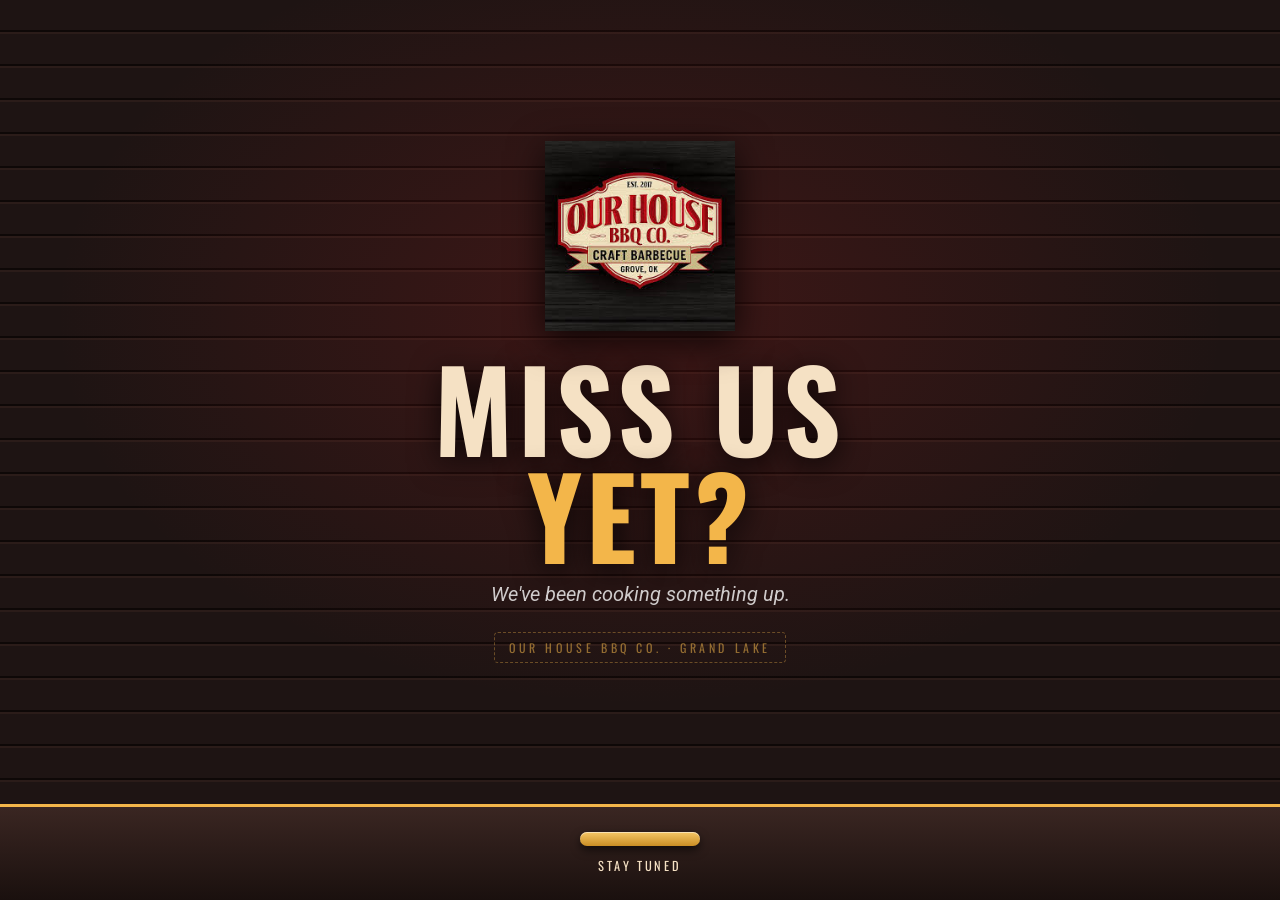
<file: index.html>
<!DOCTYPE html>
<html lang="en">
<head>
  <meta charset="UTF-8" />
  <meta name="viewport" content="width=device-width, initial-scale=1.0" />
  <title>Our House BBQ Co. • Miss us yet?</title>
  <meta name="description" content="Our House BBQ Co. · Craft Barbecue, Grand Lake, Oklahoma. We've been cooking something up." />

  <meta property="og:title" content="Miss us yet? · Our House BBQ Co." />
  <meta property="og:description" content="We've been cooking something up. Stay tuned." />
  <meta property="og:image" content="https://ourhousebbq.com/ourhouse-logo.png" />
  <meta property="og:url" content="https://ourhousebbq.com/" />
  <meta property="og:type" content="website" />

  <link rel="preconnect" href="https://fonts.googleapis.com">
  <link href="https://fonts.googleapis.com/css2?family=Oswald:wght@400;600;700&family=Roboto:ital,wght@0,400;1,400&display=swap" rel="stylesheet">

  <style>
    :root{
      --bbq-gold:#f3b64a;
      --bbq-cream:#f5e1c4;
    }

    *{ box-sizing:border-box; margin:0; padding:0; }

    /* Rolled-down shutter, the full "Miss us yet?" holding screen */
    body{
      min-height:100dvh;
      display:flex; flex-direction:column; align-items:center; justify-content:center;
      text-align:center;
      padding:24px 16px 120px;
      font-family:Roboto, system-ui, -apple-system, "Segoe UI", Arial, sans-serif;
      color:#fff;
      overflow-x:hidden;
      background:
        radial-gradient(900px 600px at 50% 35%, rgba(180,35,35,.22), transparent 65%),
        repeating-linear-gradient(180deg, #1e1413 0 30px, #0e0807 30px 32px, #2b1c19 32px 34px);
      background-color:#140d0c;
    }

    .logo{
      width:min(46%, 190px); margin-bottom:22px;
      filter:drop-shadow(0 10px 18px rgba(0,0,0,.8));
    }
    h1{
      font-family:Oswald, sans-serif; text-transform:uppercase;
      font-size:clamp(3rem, 14vw, 7rem); line-height:.95; letter-spacing:.04em;
      color:var(--bbq-cream); text-shadow:0 6px 30px rgba(0,0,0,.8);
    }
    h1 em{ font-style:normal; color:var(--bbq-gold); }
    .tease{
      margin-top:16px; font-size:clamp(1rem, 3.6vw, 1.25rem); font-style:italic;
      color:rgba(255,255,255,.78);
    }
    .stencil{
      margin-top:26px; font-family:Oswald, sans-serif; text-transform:uppercase;
      letter-spacing:.3em; font-size:.75rem; color:rgba(243,182,74,.55);
      border:1px dashed rgba(243,182,74,.35); padding:6px 14px; border-radius:4px;
    }

    /* bottom rail + handle */
    .rail{
      position:fixed; left:0; right:0; bottom:0; height:96px;
      background:linear-gradient(180deg, #3a2622, #1a100e);
      border-top:3px solid var(--bbq-gold);
      display:flex; flex-direction:column; align-items:center; justify-content:center; gap:10px;
    }
    .handle{
      width:120px; height:14px; border-radius:7px;
      background:linear-gradient(180deg, #f6c766, #c98d24);
      box-shadow:0 4px 10px rgba(0,0,0,.6), inset 0 1px 0 rgba(255,255,255,.5);
    }
    .hint{
      font-family:Oswald, sans-serif; text-transform:uppercase; letter-spacing:.22em;
      font-size:.78rem; color:var(--bbq-cream);
    }
  </style>
</head>
<body>
  <img class="logo" src="ourhouse-logo.png" alt="Our House BBQ Co. logo">
  <h1>Miss us<br><em>yet?</em></h1>
  <p class="tease">We've been cooking something up.</p>
  <div class="stencil">Our House BBQ Co. · Grand Lake</div>

  <div class="rail" aria-hidden="true">
    <div class="handle"></div>
    <div class="hint">Stay tuned</div>
  </div>
</body>
</html>
</file>
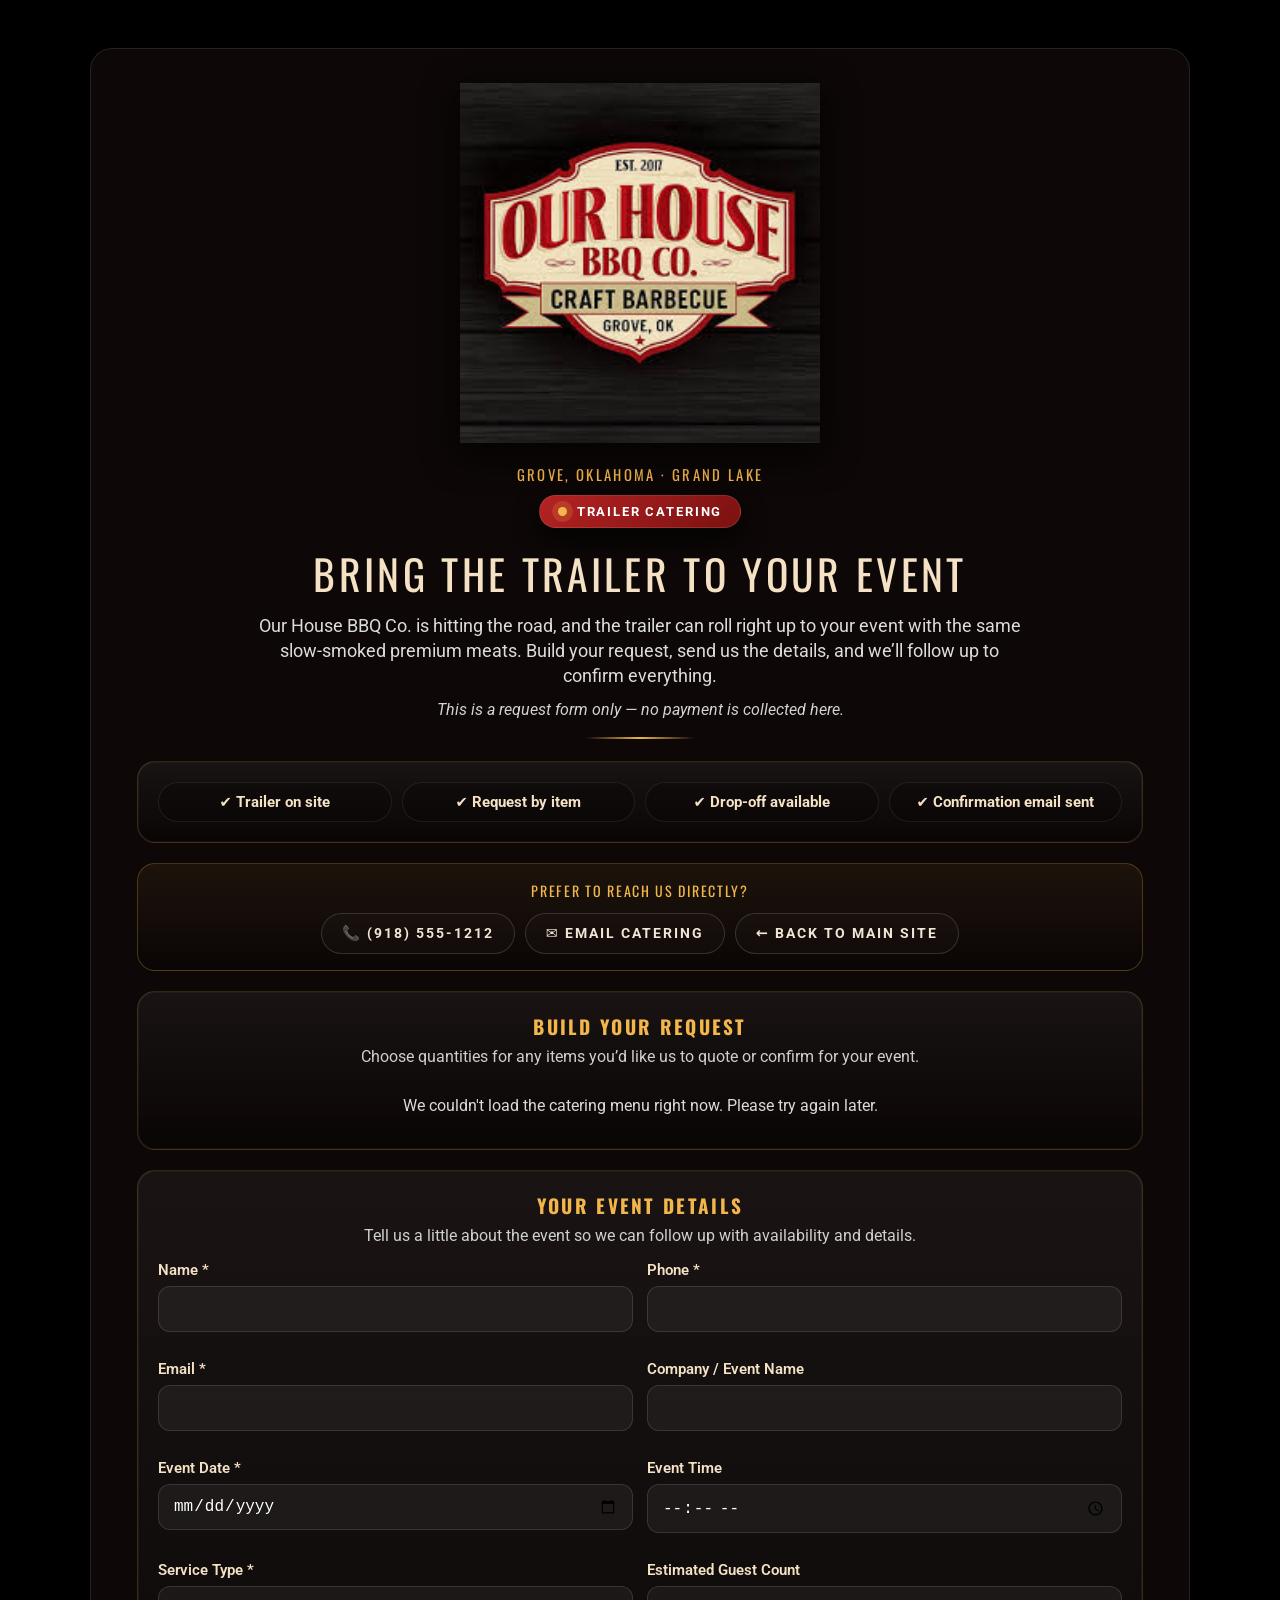
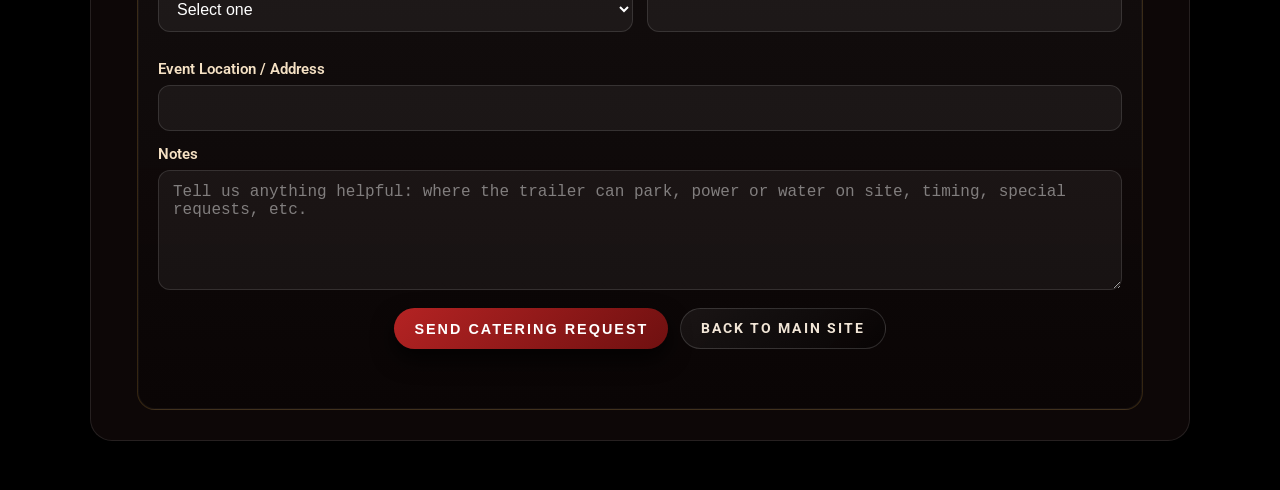
<file: catering.html>
<!DOCTYPE html>
<html lang="en">
<head>
  <meta charset="UTF-8" />
  <title>Our House BBQ Co. • Book the Trailer</title>
  <meta name="viewport" content="width=device-width, initial-scale=1.0" />
  <meta name="description" content="Book the Our House BBQ Co. trailer for your event. The same slow-smoked premium meats, cooked fresh on site around Grand Lake." />

  <link href="https://fonts.googleapis.com/css2?family=Oswald:wght@300;400;600&family=Roboto:wght@300;400;500;700&display=swap" rel="stylesheet">
  <link rel="stylesheet" href="catering.css" />
</head>
<body>
  <div class="smoke"></div>

  <div class="wrap">
    <main class="card" role="main">
      <img src="ourhouse-logo.png" alt="Our House BBQ Co. logo" class="logo" />

      <div class="location">Grove, Oklahoma · Grand Lake</div>

      <div class="status-pill" aria-label="Trailer Catering">
        <span class="dot" aria-hidden="true"></span>
        Trailer Catering
      </div>

      <div class="headline">Bring the Trailer to Your Event</div>

      <p class="tagline">
        Our House BBQ Co. is hitting the road, and the trailer can roll right up to your event
        with the same slow-smoked premium meats. Build your request, send us the details,
        and we’ll follow up to confirm everything.
      </p>

      <p class="smalltag">
        This is a request form only — no payment is collected here.
      </p>

      <div class="divider"></div>

      <section class="intro-box">
        <div class="intro-grid">
          <div class="intro-pill">✔ Trailer on site</div>
          <div class="intro-pill">✔ Request by item</div>
          <div class="intro-pill">✔ Drop-off available</div>
          <div class="intro-pill">✔ Confirmation email sent</div>
        </div>
      </section>

      <section class="contact-bar">
        <div class="contact-label">Prefer to reach us directly?</div>
        <div class="contact-btns">
          <a href="tel:+19185551212" class="btn btn-contact">📞 (918) 555-1212</a>
          <a href="mailto:catering@ourhousebbq.com" class="btn btn-contact">✉️ Email Catering</a>
          <a href="index.html" class="btn btn-contact">← Back to Main Site</a>
        </div>
      </section>

      <section class="menu-shell">
        <div class="section-head">
          <h2>Build Your Request</h2>
          <p>Choose quantities for any items you’d like us to quote or confirm for your event.</p>
        </div>

        <div id="menuStatus" class="menu-status">Loading menu…</div>
        <div id="menuContainer" class="menu-container"></div>
      </section>

      <section class="form-shell">
        <div class="section-head">
          <h2>Your Event Details</h2>
          <p>Tell us a little about the event so we can follow up with availability and details.</p>
        </div>

        <form id="cateringForm" novalidate>
          <div class="form-grid">
            <div class="field">
              <label for="customerName">Name *</label>
              <input id="customerName" name="customerName" type="text" required />
            </div>

            <div class="field">
              <label for="customerPhone">Phone *</label>
              <input id="customerPhone" name="customerPhone" type="tel" required />
            </div>

            <div class="field">
              <label for="customerEmail">Email *</label>
              <input id="customerEmail" name="customerEmail" type="email" required />
            </div>

            <div class="field">
              <label for="eventName">Company / Event Name</label>
              <input id="eventName" name="eventName" type="text" />
            </div>

            <div class="field">
              <label for="eventDate">Event Date *</label>
              <input id="eventDate" name="eventDate" type="date" required />
            </div>

            <div class="field">
              <label for="eventTime">Event Time</label>
              <input id="eventTime" name="eventTime" type="time" />
            </div>

            <div class="field">
              <label for="serviceType">Service Type *</label>
              <select id="serviceType" name="serviceType" required>
                <option value="">Select one</option>
                <option value="Trailer on site">Trailer on site</option>
                <option value="Drop-off delivery">Drop-off delivery</option>
              </select>
            </div>

            <div class="field">
              <label for="guestCount">Estimated Guest Count</label>
              <input id="guestCount" name="guestCount" type="number" min="1" step="1" />
            </div>
          </div>

          <div class="field">
            <label for="eventAddress">Event Location / Address</label>
            <input id="eventAddress" name="eventAddress" type="text" />
          </div>

          <div class="field">
            <label for="notes">Notes</label>
            <textarea id="notes" name="notes" rows="5" placeholder="Tell us anything helpful: where the trailer can park, power or water on site, timing, special requests, etc."></textarea>
          </div>

          <!-- Honeypot -->
          <div class="hp-wrap" aria-hidden="true">
            <label for="website">Website</label>
            <input id="website" name="website" type="text" tabindex="-1" autocomplete="off" />
          </div>

          <div class="submit-row">
            <button id="submitBtn" type="submit" class="btn btn-primary">Send Catering Request</button>
            <a class="btn btn-dark" href="index.html">Back to Main Site</a>
          </div>

          <div id="formMessage" class="form-message" role="status" aria-live="polite"></div>
        </form>
      </section>
    </main>
  </div>

  <script>
    window.CATERING_CONFIG = {
      menuCsvUrl: "https://docs.google.com/spreadsheets/d/e/2PACX-1vSobM8bRtCBciTJu4weHyJuklDC70oORiaJsfuI1Zv2blUgWF8-LJv1S7bQ5V8LUL31e6KqtPcQVAP6/pub?output=csv",
      apiUrl: "https://ourhousebbq-catering-mailer-833295204397.us-central1.run.app/submit-catering",
      restaurantName: "Our House BBQ Co.",
      confirmationFromName: "Our House BBQ Catering"
    };
  </script>
  <script src="catering.js"></script>
</body>
</html>
</file>
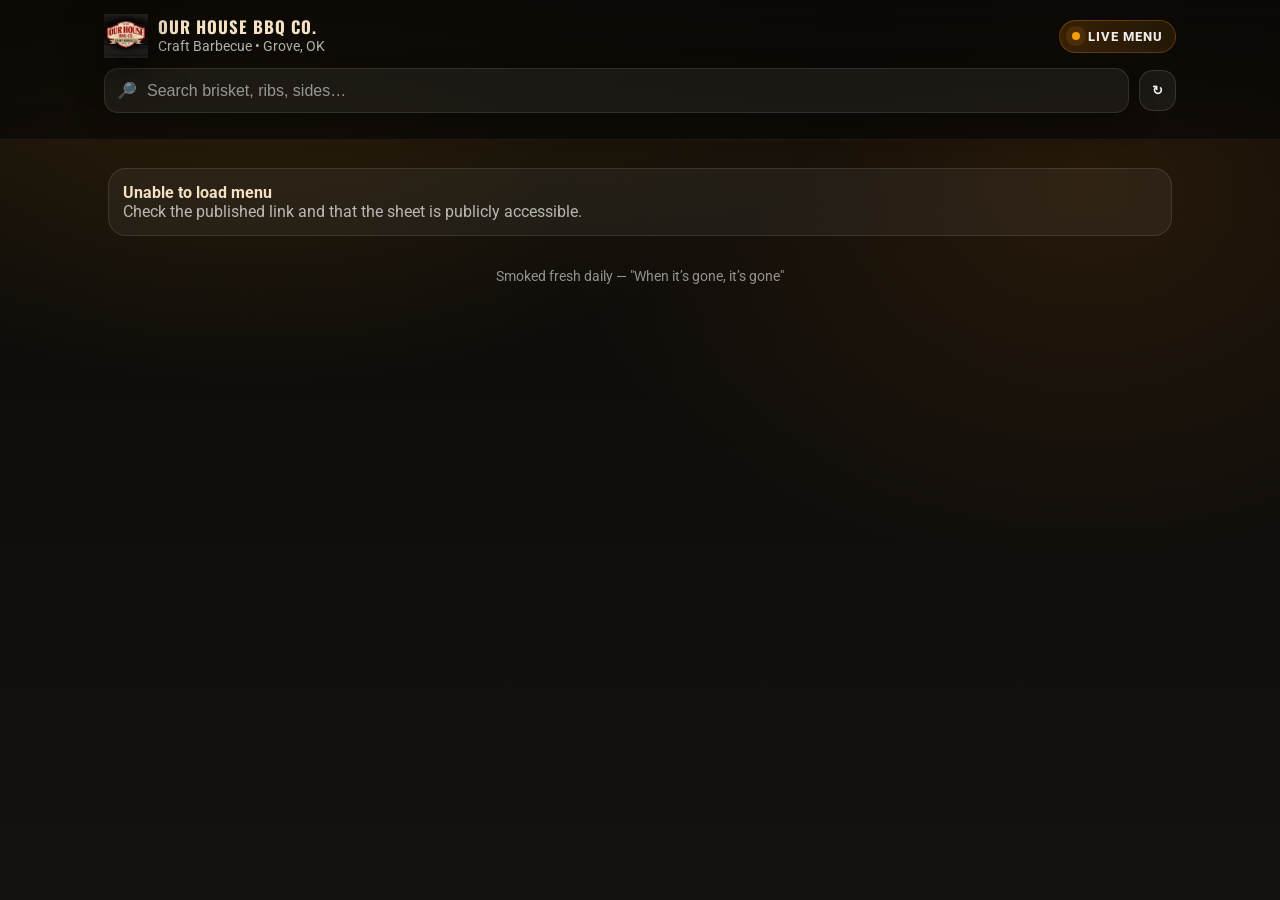
<file: menu.html>
<!DOCTYPE html>
<html lang="en">
<head>
  <meta charset="UTF-8" />
  <meta name="viewport" content="width=device-width, initial-scale=1.0" />
  <title>Our House BBQ Co. • Menu</title>
  <meta name="description" content="Our House BBQ Co. menu — live from Google Sheets." />

  <link href="https://fonts.googleapis.com/css2?family=Oswald:wght@400;600&family=Roboto:wght@400;500;700&display=swap" rel="stylesheet">

  <style>
    :root{
      --bg0:#0b0a08;
      --bg1:#14110e;
      --card: rgba(255,255,255,.06);
      --stroke: rgba(255,255,255,.11);
      --text: rgba(255,255,255,.92);
      --muted: rgba(255,255,255,.68);
      --bbq:#d97706;
      --bbq2:#f59e0b;
      --cream:#f5e1c4;
      --danger:#ef4444;
      --shadow: 0 16px 46px rgba(0,0,0,.55);
      --radius: 18px;
    }

    *{ box-sizing:border-box; margin:0; padding:0; }
    body{
      font-family: Roboto, system-ui, -apple-system, Segoe UI, Arial, sans-serif;
      color: var(--text);
      background:
        radial-gradient(1100px 700px at 20% 0%, rgba(245,158,11,.16), transparent 55%),
        radial-gradient(900px 650px at 85% 20%, rgba(217,119,6,.12), transparent 60%),
        linear-gradient(180deg, var(--bg0), var(--bg1));
      min-height: 100dvh;
    }

    .top{
      position: sticky;
      top: 0;
      z-index: 50;
      backdrop-filter: blur(10px);
      background: linear-gradient(180deg, rgba(10,8,6,.92), rgba(10,8,6,.72));
      border-bottom: 1px solid rgba(255,255,255,.08);
    }

    .top-inner{
      max-width: 1100px;
      margin: 0 auto;
      padding: 14px 14px 10px;
      display: grid;
      gap: 10px;
    }

    .brand{
      display:flex;
      align-items:center;
      justify-content:space-between;
      gap: 12px;
    }

    .logo{
      display:flex;
      align-items:center;
      gap: 10px;
      min-width: 0;
    }
    .logo img{
      width: 44px;
      height: 44px;
      object-fit: contain;
      filter: drop-shadow(0 10px 18px rgba(0,0,0,.55));
    }
    .logo .title{ min-width: 0; }
    .logo .title h1{
      font-family: Oswald, sans-serif;
      letter-spacing: .06em;
      text-transform: uppercase;
      font-size: 1.05rem;
      line-height: 1.1;
      color: var(--cream);
      white-space: nowrap;
      overflow: hidden;
      text-overflow: ellipsis;
    }
    .logo .title .sub{
      font-size: .86rem;
      color: var(--muted);
      margin-top: 2px;
      white-space: nowrap;
      overflow: hidden;
      text-overflow: ellipsis;
    }

    .pill{
      display:inline-flex;
      align-items:center;
      gap: 8px;
      padding: 8px 12px;
      border-radius: 999px;
      border: 1px solid rgba(245,158,11,.25);
      background: linear-gradient(90deg, rgba(217,119,6,.22), rgba(245,158,11,.10));
      font-weight: 800;
      font-size: .82rem;
      letter-spacing: .08em;
      text-transform: uppercase;
      white-space: nowrap;
    }
    .pill::before{
      content:"";
      width: 8px;
      height: 8px;
      border-radius: 50%;
      background: var(--bbq2);
      box-shadow: 0 0 0 6px rgba(245,158,11,.12);
    }

    .search-row{
      display:flex;
      gap: 10px;
      align-items:center;
    }
    .search{
      flex: 1;
      display:flex;
      align-items:center;
      gap: 10px;
      padding: 12px 12px;
      border-radius: 14px;
      border: 1px solid rgba(255,255,255,.10);
      background: rgba(255,255,255,.06);
      box-shadow: 0 10px 28px rgba(0,0,0,.25);
    }
    .search input{
      width: 100%;
      border: none;
      outline: none;
      background: transparent;
      color: var(--text);
      font-size: 1rem;
    }
    .search input::placeholder{ color: rgba(255,255,255,.55); }
    .btn{
      border: 1px solid rgba(255,255,255,.12);
      background: rgba(255,255,255,.06);
      color: var(--text);
      border-radius: 14px;
      padding: 12px 12px;
      font-weight: 700;
      cursor: pointer;
    }
    .btn:active{ transform: translateY(1px); }

    .chips{
      display:flex;
      gap: 8px;
      overflow-x: auto;
      padding-bottom: 6px;
      -webkit-overflow-scrolling: touch;
    }
    .chip{
      border: 1px solid rgba(255,255,255,.10);
      background: rgba(0,0,0,.10);
      color: var(--text);
      border-radius: 999px;
      padding: 9px 12px;
      font-weight: 800;
      font-size: .86rem;
      white-space: nowrap;
      cursor: pointer;
    }
    .chip.active{
      border-color: rgba(245,158,11,.35);
      background: linear-gradient(90deg, rgba(217,119,6,.25), rgba(245,158,11,.14));
    }

    .wrap{
      max-width: 1100px;
      margin: 0 auto;
      padding: 14px;
    }

    .status{
      margin: 10px 0 14px;
      padding: 14px;
      border: 1px solid rgba(255,255,255,.10);
      border-radius: var(--radius);
      background: rgba(255,255,255,.05);
    }
    .status strong{ color: var(--cream); }
    .muted{ color: var(--muted); }

    .section{
      margin: 14px 0;
      border: 1px solid rgba(255,255,255,.10);
      border-radius: var(--radius);
      background: linear-gradient(180deg, rgba(255,255,255,.07), rgba(255,255,255,.04));
      box-shadow: var(--shadow);
      overflow: hidden;
    }

    .section-head{
      display:flex;
      align-items:center;
      justify-content:space-between;
      gap: 10px;
      padding: 14px 14px;
      user-select: none;
      cursor: pointer;
    }

    .section-title{
      font-family: Oswald, sans-serif;
      text-transform: uppercase;
      letter-spacing: .10em;
      font-size: 1.05rem;
      color: var(--cream);
    }
    .section-sub{
      padding: 0 14px 10px;
      color: var(--muted);
      font-weight: 600;
      font-size: .92rem;
    }

    .section-count{ color: var(--muted); font-weight: 700; }
    .section-body{
      padding: 0 12px 12px;
      display: grid;
      gap: 10px;
    }

    .item{
      border: 1px solid rgba(255,255,255,.10);
      background: rgba(0,0,0,.18);
      border-radius: 16px;
      padding: 12px;
      display:flex;
      gap: 12px;
      align-items:flex-start;
    }
    .item.soldout{
      opacity: .55;
      filter: grayscale(.25);
    }

    .thumb{
      width: 70px;
      height: 70px;
      border-radius: 14px;
      overflow: hidden;
      border: 1px solid rgba(255,255,255,.10);
      background: rgba(255,255,255,.05);
      flex: 0 0 auto;
    }
    .thumb img{
      width: 100%;
      height: 100%;
      object-fit: cover;
      display:block;
    }

    .item-main{ flex:1; min-width: 0; }
    .item-name{
      font-weight: 950;
      font-size: 1.08rem;
      line-height: 1.2;
      display:flex;
      flex-wrap: wrap;
      gap: 8px;
      align-items:center;
    }
    .item-desc{
      margin-top: 4px;
      color: var(--muted);
      line-height: 1.25rem;
      font-size: .96rem;
      white-space: pre-line;
    }

    .item-right{
      display:flex;
      flex-direction:column;
      align-items:flex-end;
      gap: 8px;
      white-space: nowrap;
      flex: 0 0 auto;
    }
    .price{
      font-weight: 950;
      font-size: 1.15rem;
      padding: 8px 10px;
      border-radius: 999px;
      border: 1px solid rgba(245,158,11,.22);
      background: linear-gradient(90deg, rgba(217,119,6,.22), rgba(245,158,11,.10));
    }

    .badge{
      font-weight: 900;
      font-size: .72rem;
      letter-spacing: .10em;
      text-transform: uppercase;
      padding: 6px 10px;
      border-radius: 999px;
      border: 1px solid rgba(255,255,255,.14);
      background: rgba(255,255,255,.06);
      color: var(--text);
    }
    .badge.sold{
      border-color: rgba(239,68,68,.28);
      background: rgba(239,68,68,.16);
    }

    .foot{
      text-align:center;
      color: rgba(255,255,255,.55);
      font-size: .86rem;
      padding: 18px 8px 28px;
    }

    @media (min-width: 820px){
      .wrap{ padding: 18px; }
      .section-body{ grid-template-columns: 1fr 1fr; }
      .thumb{ width: 78px; height: 78px; }
    }
  </style>
</head>

<body>
  <header class="top">
    <div class="top-inner">
      <div class="brand">
        <div class="logo">
          <img src="ourhouse-logo.png" alt="Our House BBQ Co." />
          <div class="title">
            <h1>Our House BBQ Co.</h1>
            <div class="sub">Craft Barbecue • Grove, OK</div>
          </div>
        </div>
        <div class="pill">Live Menu</div>
      </div>

      <div class="search-row">
        <div class="search">
          <span class="muted">🔎</span>
          <input id="q" type="search" placeholder="Search brisket, ribs, sides…" autocomplete="off" />
        </div>
        <button class="btn" id="refreshBtn" title="Refresh menu">↻</button>
      </div>

      <div class="chips" id="chips"></div>
    </div>
  </header>

  <main class="wrap">
    <div class="status" id="status">
      <strong>Loading menu…</strong>
      <div class="muted">One sec while we pull today’s items.</div>
    </div>

    <div id="menu"></div>

    <div class="foot">
      Smoked fresh daily — "When it’s gone, it’s gone"
    </div>
  </main>

  <script>
    // Same CSV URL as your TV loader
    const SHEET_CSV_URL =
      "https://docs.google.com/spreadsheets/d/e/2PACX-1vSobM8bRtCBciTJu4weHyJuklDC70oORiaJsfuI1Zv2blUgWF8-LJv1S7bQ5V8LUL31e6KqtPcQVAP6/pub?gid=339991556&single=true&output=csv";

    const elMenu = document.getElementById("menu");
    const elStatus = document.getElementById("status");
    const elChips = document.getElementById("chips");
    const elQ = document.getElementById("q");
    const elRefresh = document.getElementById("refreshBtn");

    // same subtitles as TV loader
    const categorySubtitles = {
      "Sandwiches": "Choice of 1 Side",
      "Gettin' Loaded": "Choice of 1 Meat (Brisket & Pork Belly $3 upcharge)",
      "Plates": "Choice of 2 Sides"
    };

    function escapeHtml(s){
      return String(s ?? "").replace(/[&<>"']/g, (c)=>({
        "&":"&amp;","<":"&lt;",">":"&gt;",'"':"&quot;","'":"&#039;"
      }[c]));
    }
    function normalize(s){ return String(s ?? "").trim(); }
    function isYesY(v){
      const s = normalize(v).toLowerCase();
      return s === "y" || s === "yes";
    }
    function setStatus(title, sub=""){
      elStatus.innerHTML = `<strong>${escapeHtml(title)}</strong>${sub ? `<div class="muted">${escapeHtml(sub)}</div>` : ""}`;
    }

    // TV loader–style CSV parser (keeps things consistent)
    function parseCSV(text) {
      const lines = text.split("\n");
      return lines.map(line => {
        const values = [];
        let current = "";
        let inQuotes = false;

        for (let i = 0; i < line.length; i++) {
          const ch = line[i];
          const next = line[i + 1];

          if (ch === '"') {
            if (inQuotes && next === '"') { current += '"'; i++; }
            else inQuotes = !inQuotes;
          } else if (ch === "," && !inQuotes) {
            values.push(current.trim());
            current = "";
          } else {
            current += ch;
          }
        }
        values.push(current.trim());
        return values;
      });
    }

    function buildChips(categories){
      elChips.innerHTML = "";
      const make = (label, cat, active=false) => {
        const b = document.createElement("button");
        b.className = "chip" + (active ? " active" : "");
        b.textContent = label;
        b.dataset.cat = cat;
        return b;
      };
      elChips.appendChild(make("All", "__all__", true));
      categories.forEach(c => elChips.appendChild(make(c, c)));
    }

    function groupByCategory(items){
      const map = new Map();
      const cats = [];
      for (const it of items){
        const cat = it.category || "Menu";
        if (!map.has(cat)){
          map.set(cat, []);
          cats.push(cat);
        }
        map.get(cat).push(it);
      }
      return { map, cats };
    }

    function render(items, activeCat="__all__", query=""){
      const q = normalize(query).toLowerCase();

      const filtered = items.filter(it => {
        const inCat = activeCat === "__all__" || it.category === activeCat;
        if (!inCat) return false;
        if (!q) return true;
        const hay = (it.name + " " + it.description + " " + it.category).toLowerCase();
        return hay.includes(q);
      });

      elMenu.innerHTML = "";

      if (!filtered.length){
        elMenu.innerHTML = `<div class="status"><strong>No matches</strong><div class="muted">Try a different search.</div></div>`;
        return;
      }

      const { map, cats } = groupByCategory(filtered);

      for (const cat of cats){
        const section = document.createElement("section");
        section.className = "section";

        const head = document.createElement("div");
        head.className = "section-head";
        head.innerHTML = `
          <div class="section-title">${escapeHtml(cat)}</div>
          <div class="section-count">${map.get(cat).length}</div>
        `;

        const sub = categorySubtitles[cat]
          ? `<div class="section-sub">${escapeHtml(categorySubtitles[cat])}</div>`
          : "";

        const body = document.createElement("div");
        body.className = "section-body";

        map.get(cat).forEach(it => {
          const sold = it.soldOut;
          const badgeHtml = sold
            ? `<div class="badge sold">Sold Out</div>`
            : (it.badge ? `<div class="badge">${escapeHtml(it.badge)}</div>` : "");

          const thumbHtml = it.image
            ? `<div class="thumb"><img src="${escapeHtml(it.image)}" alt="${escapeHtml(it.name)}" loading="lazy"></div>`
            : "";

          const item = document.createElement("div");
          item.className = "item" + (sold ? " soldout" : "");
          item.innerHTML = `
            ${thumbHtml}
            <div class="item-main">
              <div class="item-name">${escapeHtml(it.name)}</div>
              ${it.description ? `<div class="item-desc">${escapeHtml(it.description)}</div>` : ""}
            </div>
            <div class="item-right">
              ${it.price ? `<div class="price">${escapeHtml(it.price)}</div>` : ""}
              ${badgeHtml}
            </div>
          `;
          body.appendChild(item);
        });

        // tap header to collapse/expand
        let open = true;
        head.addEventListener("click", () => {
          open = !open;
          body.style.display = open ? "grid" : "none";
        });

        section.innerHTML = "";
        section.appendChild(head);
        if (sub) section.insertAdjacentHTML("beforeend", sub);
        section.appendChild(body);
        elMenu.appendChild(section);
      }
    }

    async function loadMenu(){
      setStatus("Loading menu…", "Pulling the latest items from Google Sheets.");
      elMenu.innerHTML = "";

      try{
        const res = await fetch(SHEET_CSV_URL + "&cb=" + Date.now(), { cache: "no-store" });
        const csvText = await res.text();
        const rows = parseCSV(csvText);

        // Match your TV loader’s exact column positions:
        // 0 Category, 1 Item Name, 2 Description, 3 Price, 4 Image URL, 5 Badge, 6 Active, 7 Sold Out
        const items = [];
        for (let i = 1; i < rows.length; i++){
          const r = rows[i];
          if (!r || r.length < 4) continue;

          const category = r[0] || "";
          const name = r[1] || "";
          const description = r[2] || "";
          const price = r[3] || "";
          const image = r[4] || "";
          const badge = r[5] || "";
          const active = (r[6] || "").toLowerCase();
          const soldOut = (r[7] || "").toLowerCase();

          if (!category || !name) continue;

          // Same “active” rule as TV loader
          if (active && active !== "y" && active !== "yes") continue;

          items.push({
            category: normalize(category),
            name: normalize(name),
            description: normalize(description),
            price: normalize(price),
            image: normalize(image),
            badge: normalize(badge),
            soldOut: soldOut === "y" || soldOut === "yes"
          });
        }

        const { cats } = groupByCategory(items);
        buildChips(cats);

        let activeCat = "__all__";
        let query = "";

        function setActiveChip(cat){
          activeCat = cat;
          [...elChips.querySelectorAll(".chip")].forEach(ch => ch.classList.toggle("active", ch.dataset.cat === cat));
          render(items, activeCat, query);
          window.scrollTo({ top: 0, behavior: "smooth" });
        }

        elChips.onclick = (e) => {
          const btn = e.target.closest(".chip");
          if (!btn) return;
          setActiveChip(btn.dataset.cat);
        };

        elQ.oninput = () => {
          query = elQ.value || "";
          render(items, activeCat, query);
        };

        elRefresh.onclick = () => loadMenu();

        render(items, activeCat, query);
        setStatus("Menu loaded", "Updates automatically every few minutes.");

        // Auto-refresh every 5 minutes (same as TV loader)
        clearTimeout(window.__menuRefreshTimer);
        window.__menuRefreshTimer = setTimeout(loadMenu, 5 * 60 * 1000);

      } catch(err){
        console.error(err);
        setStatus("Unable to load menu", "Check the published link and that the sheet is publicly accessible.");
      }
    }

    loadMenu();
  </script>
</body>
</html>
</file>
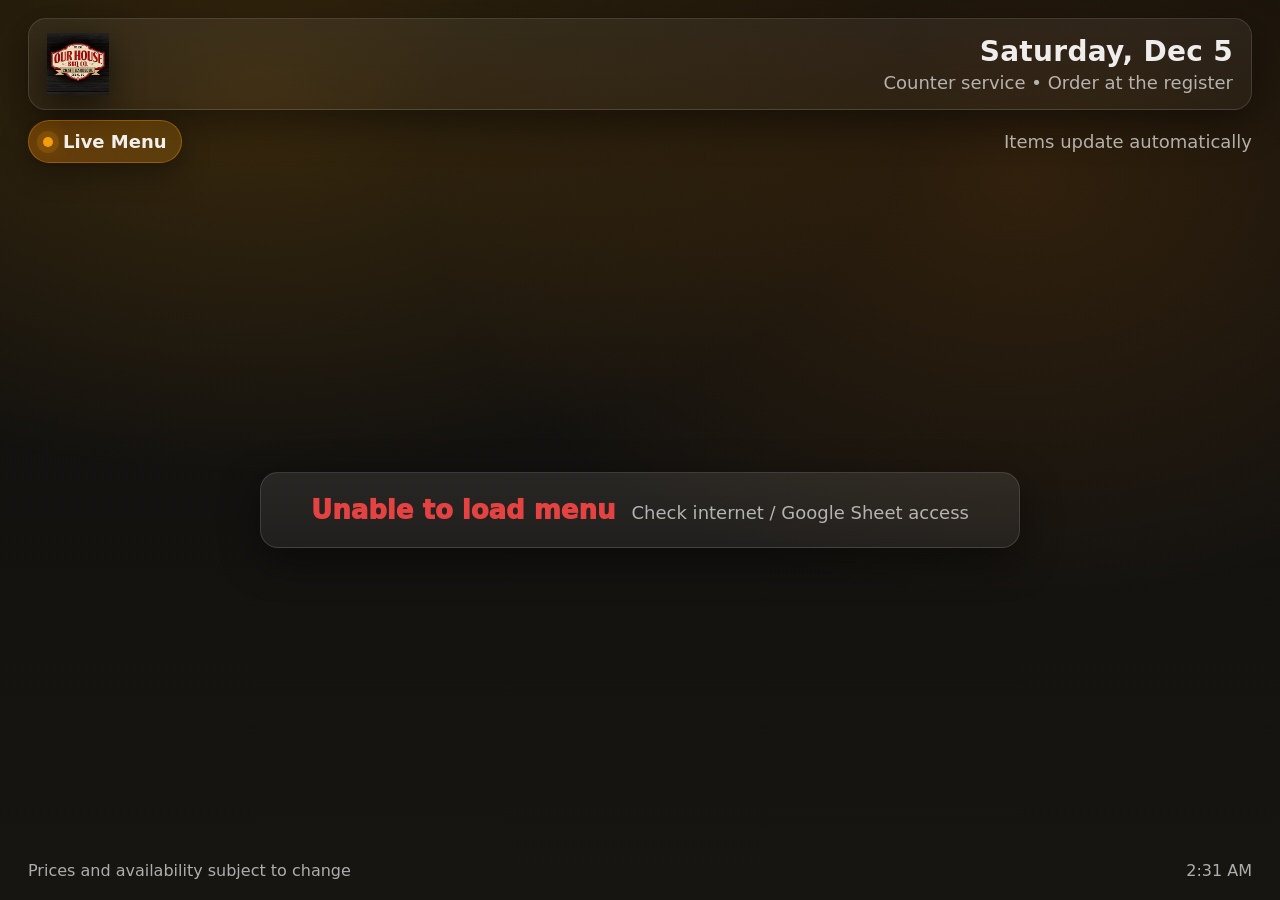
<file: OHTV/tv-menu.html>
<!DOCTYPE html>
<html lang="en">
<head>
  <meta charset="UTF-8" />
  <meta name="viewport" content="width=device-width, initial-scale=1.0" />
  <title>Our House BBQ Co. - Menu</title>
  <link rel="stylesheet" href="tv-menu-styles.css" />
</head>
<body>
  <div class="tv-menu">
    <!-- Header -->
    <header class="tv-header">
      <div class="tv-header-inner">
        <img src="logo.png" alt="Our House BBQ Co." class="tv-logo-img" />
        <div class="tv-header-meta">
          <div class="tv-now" id="tv-now">Today</div>
          <div class="tv-sub">Counter service • Order at the register</div>
        </div>
      </div>
    </header>

    <!-- Status row -->
    <div class="tv-statusbar">
      <div class="tv-status-pill" id="tv-status-pill">Live Menu</div>
      <div class="tv-status-note" id="tv-status-note">Items update automatically</div>
    </div>

    <!-- Loading indicator -->
    <div id="tv-loading" class="tv-loading">
      <div class="tv-loading-card">
        <div class="spinner"></div>
        <div class="tv-loading-text">
          <div class="tv-loading-title">Loading menu…</div>
          <div class="tv-loading-sub">Please wait</div>
        </div>
      </div>
    </div>

    <!-- Error message -->
    <div id="tv-error" class="tv-error" style="display:none;">
      <div class="tv-error-card">
        <div class="tv-error-title">Unable to load menu</div>
        <div class="tv-error-sub">Check internet / Google Sheet access</div>
      </div>
    </div>

    <!-- Menu content - populated dynamically -->
    <main id="tv-menu-container" class="tv-menu-container"></main>

    <footer class="tv-footer">
      <div class="tv-footer-left">Prices and availability subject to change</div>
      <div class="tv-footer-right" id="tv-clock">--:--</div>
    </footer>
  </div>

  <script>
    // Purely visual helpers (safe even if your loader fails)
    const pad = (n) => String(n).padStart(2, "0");
    const tick = () => {
      const d = new Date();
      const h = d.getHours();
      const hr = ((h + 11) % 12) + 1;
      const ampm = h >= 12 ? "PM" : "AM";
      const text = `${hr}:${pad(d.getMinutes())} ${ampm}`;
      const day = d.toLocaleDateString(undefined, { weekday: "long", month: "short", day: "numeric" });

      const clock = document.getElementById("tv-clock");
      const now = document.getElementById("tv-now");
      if (clock) clock.textContent = text;
      if (now) now.textContent = day;
    };
    tick();
    setInterval(tick, 1000);
  </script>

  <script src="tv-menu-loader.js"></script>
</body>
</html>
</file>
<file: catering.css>
:root{
  --bbq-red: #b42323;
  --bbq-cream: #f5e1c4;
  --bbq-gold: #f3b64a;
  --ink: #0f0a0a;
  --card: rgba(15, 8, 8, 0.92);
  --stroke: rgba(255,255,255,0.10);
  --muted: rgba(255,255,255,0.78);
  --field-bg: rgba(255,255,255,0.05);
  --field-border: rgba(255,255,255,0.12);
  --success: #6ee7b7;
  --error: #fca5a5;
}

* { box-sizing: border-box; margin: 0; padding: 0; }

body{
  min-height: 100dvh;
  font-family: "Roboto", system-ui, -apple-system, Segoe UI, Arial, sans-serif;
  color: #fff;
  display: flex;
  align-items: flex-start;
  justify-content: center;
  text-align: center;
  padding: 24px;
  background: #000;
  overflow-y: auto;
  overflow-x: hidden;
  -webkit-overflow-scrolling: touch;
}

.smoke{
  position: fixed;
  inset: 0;
  background-image: url('https://media2.giphy.com/media/xEjTM5COAKyNa/giphy.gif');
  background-size: cover;
  background-position: center;
  opacity: 0.28;
  z-index: 0;
  pointer-events: none;
  filter: blur(1px);
}

.wrap{
  width: 100%;
  max-width: 1100px;
  position: relative;
  z-index: 2;
  margin: 24px 0;
}

.card{
  width: 100%;
  background: var(--card);
  border-radius: 22px;
  border: 1px solid var(--stroke);
  box-shadow: 0 26px 60px rgba(0,0,0,0.88);
  padding: 34px 46px 30px;
  backdrop-filter: blur(3px);
}

.logo{
  max-width: 360px;
  width: min(86%, 360px);
  margin: 0 auto 16px;
  filter: drop-shadow(0 10px 18px rgba(0,0,0,0.75));
  animation: float 4.8s ease-in-out infinite;
}

@keyframes float {
  0%,100% { transform: translateY(0); }
  50% { transform: translateY(-4px); }
}

.location{
  font-family: "Oswald";
  letter-spacing: 0.16em;
  text-transform: uppercase;
  font-size: 0.92rem;
  color: var(--bbq-gold);
  margin-bottom: 10px;
}

.status-pill{
  display: inline-flex;
  align-items: center;
  gap: 10px;
  padding: 8px 18px;
  border-radius: 999px;
  background: linear-gradient(135deg, var(--bbq-red), #7c1111);
  box-shadow: 0 10px 24px rgba(0,0,0,0.75);
  border: 1px solid rgba(255,255,255,0.10);
  margin-bottom: 14px;
  text-transform: uppercase;
  letter-spacing: 0.14em;
  font-size: 0.82rem;
  font-weight: 700;
  color: #fff;
  white-space: nowrap;
}

.status-pill .dot{
  width: 9px;
  height: 9px;
  border-radius: 50%;
  background: var(--bbq-gold);
  box-shadow: 0 0 0 6px rgba(243,182,74,0.18);
}

.headline{
  font-family: "Oswald";
  font-size: clamp(1.8rem, 3.3vw, 2.6rem);
  letter-spacing: 0.08em;
  text-transform: uppercase;
  color: var(--bbq-cream);
  margin-bottom: 10px;
}

.tagline{
  font-size: 1.1rem;
  color: rgba(255,255,255,0.86);
  margin: 0 auto 12px;
  line-height: 1.55rem;
  max-width: 44em;
}

.smalltag{
  font-size: 0.98rem;
  color: rgba(255,255,255,0.82);
  margin-bottom: 18px;
  font-style: italic;
}

.divider{
  width: 110px;
  height: 2px;
  margin: 0 auto 22px;
  background: linear-gradient(to right, transparent, var(--bbq-gold), transparent);
}

.contact-bar{
  margin-top: 20px;
  padding: 16px 20px;
  border-radius: 18px;
  border: 1px solid rgba(243,182,74,0.25);
  background: linear-gradient(180deg, rgba(243,182,74,0.07), rgba(0,0,0,0.18));
  text-align: center;
}

.contact-label{
  font-size: 0.88rem;
  text-transform: uppercase;
  letter-spacing: 0.12em;
  color: var(--bbq-gold);
  margin-bottom: 12px;
  font-family: "Oswald";
}

.contact-btns{
  display: flex;
  flex-wrap: wrap;
  justify-content: center;
  gap: 10px;
}

.btn-contact{
  padding: 10px 16px;
  border-radius: 999px;
  border: 1px solid rgba(255,255,255,0.15);
  font-size: 0.88rem;
  text-decoration: none;
  font-weight: 600;
  color: #f1e5d6;
  background: rgba(255,255,255,0.05);
  transition: 0.18s;
  display: inline-flex;
  align-items: center;
  gap: 7px;
}

.btn-contact:hover{
  background: rgba(255,255,255,0.10);
  border-color: rgba(255,255,255,0.35);
  transform: translateY(-1px);
}

.intro-box,
.menu-shell,
.form-shell{
  margin-top: 20px;
  padding: 20px;
  border-radius: 18px;
  border: 1px solid rgba(243,182,74,0.18);
  background: linear-gradient(180deg, rgba(255,255,255,0.05), rgba(0,0,0,0.18));
  box-shadow: inset 0 0 0 1px rgba(255,255,255,0.04);
  text-align: left;
}

.intro-grid{
  display: grid;
  grid-template-columns: repeat(4, minmax(0, 1fr));
  gap: 10px;
}

.intro-pill{
  border-radius: 999px;
  padding: 10px 14px;
  text-align: center;
  background: rgba(0,0,0,0.22);
  border: 1px solid rgba(255,255,255,0.08);
  color: var(--bbq-cream);
  font-weight: 700;
  font-size: 0.92rem;
}

.section-head{
  margin-bottom: 16px;
  text-align: center;
}

.section-head h2{
  font-family: "Oswald";
  color: var(--bbq-gold);
  letter-spacing: 0.12em;
  text-transform: uppercase;
  font-size: 1.2rem;
  margin-bottom: 6px;
}

.section-head p{
  color: rgba(255,255,255,0.80);
  font-size: 0.98rem;
}

.menu-status{
  text-align: center;
  padding: 14px;
  color: rgba(255,255,255,0.85);
}

.menu-container{
  display: grid;
  gap: 18px;
}

.category-block{
  border-radius: 16px;
  background: rgba(0,0,0,0.22);
  border: 1px solid rgba(255,255,255,0.08);
  overflow: hidden;
}

.category-title{
  padding: 14px 16px;
  font-family: "Oswald";
  text-transform: uppercase;
  letter-spacing: 0.08em;
  background: linear-gradient(135deg, rgba(180,35,35,0.28), rgba(0,0,0,0.2));
  color: var(--bbq-cream);
  border-bottom: 1px solid rgba(255,255,255,0.08);
}

.item-list{
  display: grid;
}

.menu-item{
  display: grid;
  grid-template-columns: minmax(0, 1fr) 110px;
  gap: 14px;
  padding: 16px;
  border-top: 1px solid rgba(255,255,255,0.06);
}

.menu-item:first-child{
  border-top: none;
}

.item-main{
  min-width: 0;
}

.item-topline{
  display: flex;
  flex-wrap: wrap;
  gap: 10px;
  align-items: center;
  margin-bottom: 6px;
}

.item-name{
  font-size: 1.08rem;
  font-weight: 700;
  color: #fff;
}

.item-price{
  color: var(--bbq-gold);
  font-weight: 700;
}

.item-badge{
  border-radius: 999px;
  padding: 4px 10px;
  font-size: 0.76rem;
  letter-spacing: 0.05em;
  text-transform: uppercase;
  background: rgba(243,182,74,0.16);
  color: var(--bbq-cream);
  border: 1px solid rgba(243,182,74,0.28);
}

.item-desc{
  color: rgba(255,255,255,0.76);
  line-height: 1.4rem;
  font-size: 0.95rem;
}

.qty-wrap{
  display: flex;
  flex-direction: column;
  justify-content: center;
}

.qty-wrap label{
  font-size: 0.82rem;
  color: rgba(255,255,255,0.76);
  margin-bottom: 6px;
  text-align: center;
}

.qty-wrap input{
  width: 100%;
  min-height: 46px;
  border-radius: 12px;
  border: 1px solid var(--field-border);
  background: var(--field-bg);
  color: #fff;
  font-size: 1rem;
  text-align: center;
  padding: 10px;
  outline: none;
}

.form-grid{
  display: grid;
  grid-template-columns: repeat(2, minmax(0, 1fr));
  gap: 14px;
  margin-bottom: 14px;
}

.field{
  margin-bottom: 14px;
}

.field label{
  display: block;
  margin-bottom: 7px;
  color: var(--bbq-cream);
  font-weight: 600;
  font-size: 0.95rem;
}

.field input,
.field select,
.field textarea{
  width: 100%;
  min-height: 46px;
  border-radius: 12px;
  border: 1px solid var(--field-border);
  background: var(--field-bg);
  color: #fff;
  font-size: 1rem;
  padding: 12px 14px;
  outline: none;
}

.field textarea{
  resize: vertical;
  min-height: 120px;
}

.field input::placeholder,
.field textarea::placeholder{
  color: rgba(255,255,255,0.45);
}

.field input:focus,
.field select:focus,
.field textarea:focus,
.qty-wrap input:focus{
  border-color: rgba(243,182,74,0.55);
  box-shadow: 0 0 0 3px rgba(243,182,74,0.10);
}

.submit-row{
  display: flex;
  flex-wrap: wrap;
  justify-content: center;
  gap: 12px;
  margin-top: 10px;
}

.btn{
  padding: 11px 20px;
  border-radius: 999px;
  border: 1px solid rgba(255,255,255,0.15);
  font-size: 0.9rem;
  text-decoration: none;
  text-transform: uppercase;
  letter-spacing: 0.14em;
  font-weight: 700;
  color: #f1e5d6;
  background: rgba(255,255,255,0.02);
  transition: 0.18s;
  display: inline-flex;
  align-items: center;
  gap: 10px;
  cursor: pointer;
}

.btn:hover{
  background: rgba(255,255,255,0.08);
  transform: translateY(-1px);
  border-color: rgba(255,255,255,0.4);
}

.btn-primary{
  background: linear-gradient(135deg, var(--bbq-red), #6f1010);
  color: #fff;
  border: none;
  box-shadow: 0 10px 22px rgba(0,0,0,0.8);
}

.btn-primary:hover{
  background: linear-gradient(135deg, #cf2c2c, #8a1717);
}

.btn-dark{
  background: linear-gradient(135deg, rgba(255,255,255,0.06), rgba(0,0,0,0.20));
}

.form-message{
  margin-top: 16px;
  text-align: center;
  min-height: 24px;
  font-weight: 600;
}

.form-message.success{
  color: var(--success);
}

.form-message.error{
  color: var(--error);
}

.hp-wrap{
  position: absolute;
  left: -9999px;
  opacity: 0;
  pointer-events: none;
}

@media (max-width: 900px){
  .intro-grid{
    grid-template-columns: repeat(2, minmax(0, 1fr));
  }
}

@media (max-width: 640px){
  body{ padding: 16px; }
  .card{ padding: 26px 18px 20px; }

  .intro-grid,
  .form-grid{
    grid-template-columns: 1fr;
  }

  .menu-item{
    grid-template-columns: 1fr;
  }

  .qty-wrap{
    max-width: 130px;
  }
}

@media print{
  .smoke{ display:none; }
  body{ background:#fff; color:#000; }
  .card{ box-shadow:none; background:#fff; border:1px solid #ddd; color:#000; }
  .btn{ display:none; }
}
</file>
<file: OHTV/tv-menu-styles.css>
/* TV Menu Display Styles (refresh) */
* { margin: 0; padding: 0; box-sizing: border-box; }

:root{
  --bg0:#0f0e0c;
  --bg1:#171512;
  --card: rgba(255,255,255,.06);
  --card2: rgba(255,255,255,.09);
  --stroke: rgba(255,255,255,.12);

  --text: rgba(255,255,255,.92);
  --muted: rgba(255,255,255,.65);

  --bbq:#d97706;     /* ember */
  --bbq2:#f59e0b;    /* glow */
  --wood:#7c2d12;    /* deep */
  --sold:#ef4444;

  --shadow: 0 12px 40px rgba(0,0,0,.45);
  --radius: 18px;
}

body{
  font-family: system-ui, -apple-system, Segoe UI, Roboto, Arial, sans-serif;
  background: radial-gradient(1200px 700px at 20% 10%, rgba(245,158,11,.18), transparent 55%),
              radial-gradient(1000px 700px at 80% 20%, rgba(217,119,6,.16), transparent 60%),
              linear-gradient(180deg, var(--bg0), var(--bg1));
  color: var(--text);
  overflow: hidden; /* TV mode */
}

.tv-menu{
  width: 100vw;
  height: 100vh;
  display: grid;
  grid-template-rows: auto auto 1fr auto;
}

/* Header */
.tv-header{
  padding: 18px 28px 10px;
}

.tv-header-inner{
  display:flex;
  align-items:center;
  justify-content:space-between;
  gap: 22px;
  background: linear-gradient(180deg, rgba(255,255,255,.06), rgba(255,255,255,.03));
  border: 1px solid var(--stroke);
  border-radius: var(--radius);
  padding: 14px 18px;
  box-shadow: var(--shadow);
}

.tv-logo-img{
  height: 62px;
  width: auto;
  object-fit: contain;
  filter: drop-shadow(0 10px 16px rgba(0,0,0,.55));
}

.tv-header-meta{
  text-align:right;
  display:flex;
  flex-direction:column;
  gap: 4px;
}

.tv-now{
  font-size: 28px;
  font-weight: 800;
  letter-spacing: .3px;
}

.tv-sub{
  font-size: 18px;
  color: var(--muted);
}

/* Status bar */
.tv-statusbar{
  padding: 0 28px 14px;
  display:flex;
  align-items:center;
  justify-content:space-between;
  gap: 16px;
}

.tv-status-pill{
  display:inline-flex;
  align-items:center;
  gap: 10px;
  background: linear-gradient(90deg, rgba(217,119,6,.35), rgba(245,158,11,.22));
  border: 1px solid rgba(245,158,11,.35);
  padding: 10px 14px;
  border-radius: 999px;
  font-weight: 800;
  font-size: 18px;
  box-shadow: 0 10px 28px rgba(0,0,0,.35);
}
.tv-status-pill::before{
  content:"";
  width: 10px;
  height: 10px;
  border-radius: 50%;
  background: var(--bbq2);
  box-shadow: 0 0 0 6px rgba(245,158,11,.15), 0 0 18px rgba(245,158,11,.55);
}

.tv-status-note{
  font-size: 18px;
  color: var(--muted);
}

/* Menu grid */
.tv-menu-container{
  padding: 0 28px 18px;
  overflow: hidden; /* avoid scrollbars on TV; let your JS paginate/rotate if needed */
  display:grid;
  grid-template-columns: repeat(3, minmax(0, 1fr));
  gap: 16px;
  align-content:start;
}

/* Sections (keep your existing class names so loader can reuse them) */
.tv-section{
  background: linear-gradient(180deg, var(--card2), var(--card));
  border: 1px solid var(--stroke);
  border-radius: var(--radius);
  box-shadow: var(--shadow);
  padding: 14px 14px 16px;
  min-height: 0;
}

.tv-section-title{
  font-size: 30px;
  font-weight: 900;
  letter-spacing: .3px;
  text-transform: uppercase;
  display:flex;
  align-items:center;
  justify-content:center;
  gap: 12px;
  margin-bottom: 6px;
}
.tv-section-title::before,
.tv-section-title::after{
  content:"";
  height: 3px;
  flex: 1;
  border-radius: 999px;
  background: linear-gradient(90deg, transparent, rgba(245,158,11,.55), transparent);
}

.tv-section-subtitle{
  text-align:center;
  font-size: 18px;
  color: var(--muted);
  margin-bottom: 12px;
}

/* Items */
.tv-items{
  display:flex;
  flex-direction:column;
  gap: 10px;
}

.tv-item,
.tv-item-compact{
  background: rgba(0,0,0,.20);
  border: 1px solid rgba(255,255,255,.10);
  border-radius: 14px;
  padding: 12px 12px;
}

.tv-item{
  display:flex;
  justify-content:space-between;
  gap: 12px;
}

.tv-item-info{ flex: 1; min-width: 0; }

.tv-item-header{
  display:flex;
  align-items:baseline;
  gap: 10px;
  margin-bottom: 4px;
}

.tv-item-name{
  font-size: 24px;
  font-weight: 900;
  line-height: 1.1;
}

.tv-item-description{
  font-size: 18px;
  color: var(--muted);
  line-height: 1.25;
}

.tv-item-price{
  font-size: 28px;
  font-weight: 950;
  white-space: nowrap;
  align-self:flex-start;
  background: linear-gradient(90deg, rgba(245,158,11,.25), rgba(217,119,6,.18));
  border: 1px solid rgba(245,158,11,.28);
  padding: 8px 12px;
  border-radius: 999px;
}

.tv-item-badge,
.tv-sold-out-badge{
  font-size: 14px;
  font-weight: 900;
  letter-spacing: 1px;
  text-transform: uppercase;
  padding: 6px 10px;
  border-radius: 999px;
  border: 1px solid rgba(255,255,255,.12);
}

.tv-item-badge{
  background: rgba(245,158,11,.22);
  color: var(--text);
}

.tv-sold-out-badge{
  background: rgba(239,68,68,.25);
  border-color: rgba(239,68,68,.35);
}

/* Sold out state */
.tv-item.sold-out,
.tv-item-compact.sold-out{
  opacity: .55;
  filter: grayscale(.25);
}
.tv-item.sold-out .tv-item-price{
  background: rgba(239,68,68,.12);
  border-color: rgba(239,68,68,.22);
}

/* Compact grid sections (sides/drinks) */
.tv-items-compact{
  display:grid;
  grid-template-columns: repeat(2, minmax(0, 1fr));
  gap: 10px;
}
.tv-item-compact .tv-item-name{ font-size: 20px; }
.tv-item-compact .tv-item-price{
  font-size: 22px;
  margin-top: 8px;
  display:inline-flex;
}

/* Loading/Error */
.tv-loading,
.tv-error{
  display:flex;
  align-items:center;
  justify-content:center;
  padding: 28px;
}

.tv-loading-card,
.tv-error-card{
  width: min(760px, 92vw);
  background: linear-gradient(180deg, var(--card2), var(--card));
  border: 1px solid var(--stroke);
  border-radius: var(--radius);
  box-shadow: var(--shadow);
  padding: 22px 20px;
  display:flex;
  align-items:center;
  justify-content:center;
  gap: 16px;
}

.spinner{
  width: 28px;
  height: 28px;
  border-radius: 999px;
  border: 4px solid rgba(255,255,255,.25);
  border-top-color: rgba(245,158,11,.95);
  animation: spin 1s linear infinite;
}
@keyframes spin { to { transform: rotate(360deg); } }

.tv-loading-title{ font-size: 26px; font-weight: 950; }
.tv-loading-sub{ font-size: 18px; color: var(--muted); margin-top: 2px; }

.tv-error-title{ font-size: 26px; font-weight: 950; color: rgba(239,68,68,.95); }
.tv-error-sub{ font-size: 18px; color: var(--muted); margin-top: 4px; }

/* Footer */
.tv-footer{
  padding: 0 28px 20px;
  display:flex;
  align-items:center;
  justify-content:space-between;
  color: var(--muted);
  font-size: 16px;
}

/* 4K scaling bump */
@media (min-width: 2560px){
  .tv-menu-container{ grid-template-columns: repeat(4, minmax(0, 1fr)); }
  .tv-logo-img{ height: 74px; }
  .tv-now{ font-size: 34px; }
  .tv-section-title{ font-size: 36px; }
  .tv-item-name{ font-size: 28px; }
  .tv-item-description{ font-size: 20px; }
  .tv-item-price{ font-size: 32px; }
}
</file>
